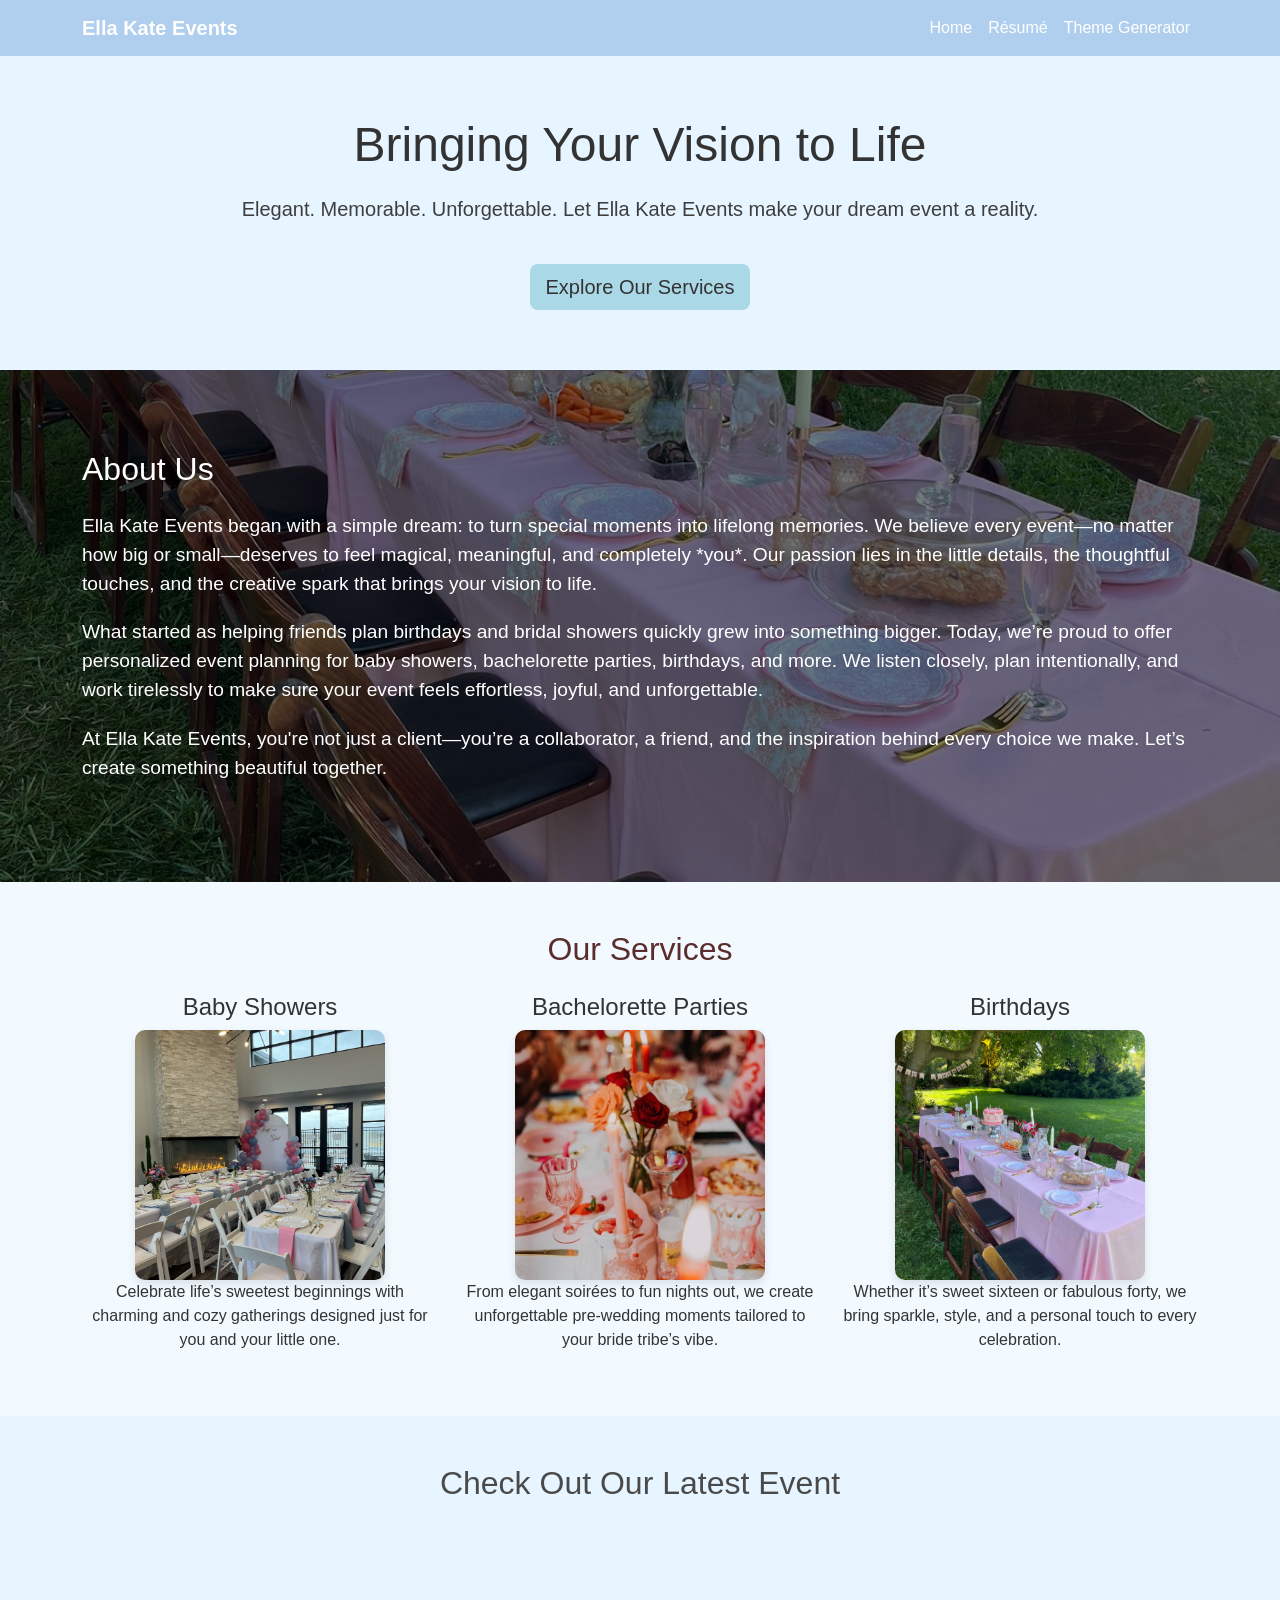
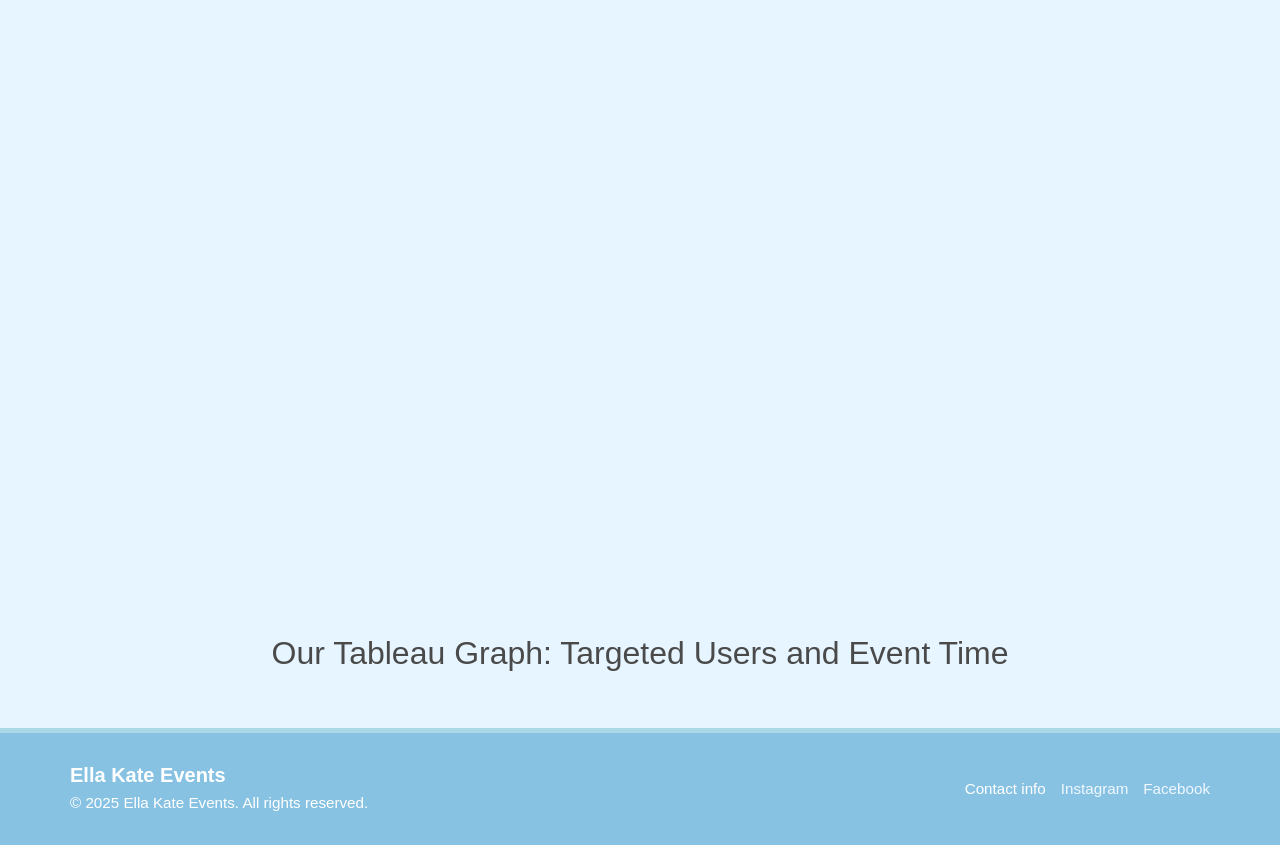
<file: index.html>
<!DOCTYPE html>
<html lang="en">
<head>
  <meta charset="UTF-8" />
  <meta name="viewport" content="width=device-width, initial-scale=1" />
  <title>Ella Kate Events</title>
  <link href="https://cdn.jsdelivr.net/npm/bootstrap@5.3.3/dist/css/bootstrap.min.css" rel="stylesheet" />
  <link rel="stylesheet" href="styles/style.css" />
</head>
<body>

  <nav class="navbar navbar-expand-lg navbar-dark bg-dark">
    <div class="container">
      <a class="navbar-brand" href="#">Ella Kate Events</a>
      <button class="navbar-toggler" type="button" data-bs-toggle="collapse" data-bs-target="#navbarNav">
        <span class="navbar-toggler-icon"></span>
      </button>
      <div class="collapse navbar-collapse" id="navbarNav">
        <ul class="navbar-nav ms-auto">
          <li class="nav-item"><a class="nav-link" href="index.html">Home</a></li>
          <li class="nav-item"><a class="nav-link" href="resume.html">Résumé</a></li>
          <li class="nav-item"><a class="nav-link" href="event.html">Theme Generator</a></li>
        </ul>
      </div>
    </div>
  </nav>

  <section class="hero">
    <div class="container">
      <h1>Bringing Your Vision to Life</h1>
      <p>Elegant. Memorable. Unforgettable. Let Ella Kate Events make your dream event a reality.</p>
      <a href="#services" class="btn btn-light btn-lg mt-4">Explore Our Services</a>
    </div>
  </section>

  <section id="about" class="about-section">
    <div class="container">
      <h2 class="mb-4">About Us</h2>
      <p class="lead">
        Ella Kate Events began with a simple dream: to turn special moments into lifelong memories. We believe every event—no matter how big or small—deserves to feel magical, meaningful, and completely *you*. Our passion lies in the little details, the thoughtful touches, and the creative spark that brings your vision to life.
      </p>
      <p class="lead">
        What started as helping friends plan birthdays and bridal showers quickly grew into something bigger. Today, we’re proud to offer personalized event planning for baby showers, bachelorette parties, birthdays, and more. We listen closely, plan intentionally, and work tirelessly to make sure your event feels effortless, joyful, and unforgettable.
      </p>
      <p class="lead">
        At Ella Kate Events, you're not just a client—you’re a collaborator, a friend, and the inspiration behind every choice we make. Let’s create something beautiful together.
      </p>
    </div>
  </section>

  <section id="services" class="py-5">
    <div class="container">
      <h2 class="text-center mb-4">Our Services</h2>
      <div class="row text-center">
        <div class="col-md-4">
          <h4>Baby Showers</h4>
          <img src="Images/babyshower.jpg" alt="Baby Shower" class="img-fluid">
          <p>Celebrate life’s sweetest beginnings with charming and cozy gatherings designed just for you and your little one.</p>
        </div>
        <div class="col-md-4">
          <h4>Bachelorette Parties</h4>
          <img src="Images/Bachelorette.jpg" alt="Bachelorette Party" class="img-fluid">
          <p>From elegant soirées to fun nights out, we create unforgettable pre-wedding moments tailored to your bride tribe’s vibe.</p>
        </div>
        <div class="col-md-4">
          <h4>Birthdays</h4>
          <img src="Images/birthday.jpg" alt="Birthday" class="img-fluid">
          <p>Whether it’s sweet sixteen or fabulous forty, we bring sparkle, style, and a personal touch to every celebration.</p>
        </div>
      </div>
    </div>
  </section>

  <section id="video-section" class="py-5">
    <div class="container text-center">
      <h2>Check Out Our Latest Event</h2>
      <div class="ratio ratio-16x9">
        <iframe
          src="https://www.youtube.com/embed/rlWCMXoCdEY"
          title="YouTube video"
          allow="accelerometer; autoplay; clipboard-write; encrypted-media; gyroscope; picture-in-picture"
          allowfullscreen></iframe>
      </div>
    </div>
  </section>

  <section id="tableau-section" class="py-5">
    <div class="container text-center">
      <h2>Our Tableau Graph: Targeted Users and Event Time</h2>
      <div class='tableauWrapper'>
        <div class='tableauPlaceholder' id='viz1744385298440' style='position: relative;'>
          <noscript>
            <a href='#'>
              <img alt='Targeted Users and Event Time for Planning Activity Events' src='https://public.tableau.com/static/images/Ta/TargetedUsersandEventTimeforPlanningActivityEvents/Story1/1_rss.png' style='border: none' />
            </a>
          </noscript>
          <object class='tableauViz' style='display:none;'>
            <param name='host_url' value='https%3A%2F%2Fpublic.tableau.com%2F' />
            <param name='embed_code_version' value='3' />
            <param name='site_root' value='' />
            <param name='name' value='TargetedUsersandEventTimeforPlanningActivityEvents/Story1' />
            <param name='tabs' value='no' />
            <param name='toolbar' value='no' />
            <param name='static_image' value='https://public.tableau.com/static/images/Ta/TargetedUsersandEventTimeforPlanningActivityEvents/Story1/1.png' />
            <param name='animate_transition' value='yes' />
            <param name='display_static_image' value='yes' />
            <param name='display_spinner' value='yes' />
            <param name='display_overlay' value='yes' />
            <param name='display_count' value='yes' />
            <param name='language' value='en-US' />
          </object>
        </div>
        <script type='text/javascript'>
          var divElement = document.getElementById('viz1744385298440');
          var vizElement = divElement.getElementsByTagName('object')[0];
          vizElement.style.width = '100%';
          vizElement.style.height = '600px';
          var scriptElement = document.createElement('script');
          scriptElement.src = 'https://public.tableau.com/javascripts/api/viz_v1.js';
          vizElement.parentNode.insertBefore(scriptElement, vizElement);
        </script>
      </div>
    </div>
  </section>

  <footer>
    <div class="footer-container">
      <div class="footer-left">
        <h5>Ella Kate Events</h5>
        <p>&copy; 2025 Ella Kate Events. All rights reserved.</p>
      </div>
      <div class="footer-right">
        <a>Contact info</a>
        <a href="https://www.instagram.com/ellakateevents/">Instagram</a>
        <a href="https://www.facebook.com/profile.php?id=61565720379398#">Facebook</a>
      </div>
    </div>
  </footer>

  
  <script src="https://cdn.jsdelivr.net/npm/bootstrap@5.3.3/dist/js/bootstrap.bundle.min.js"></script>
</body>
</html>
</file>
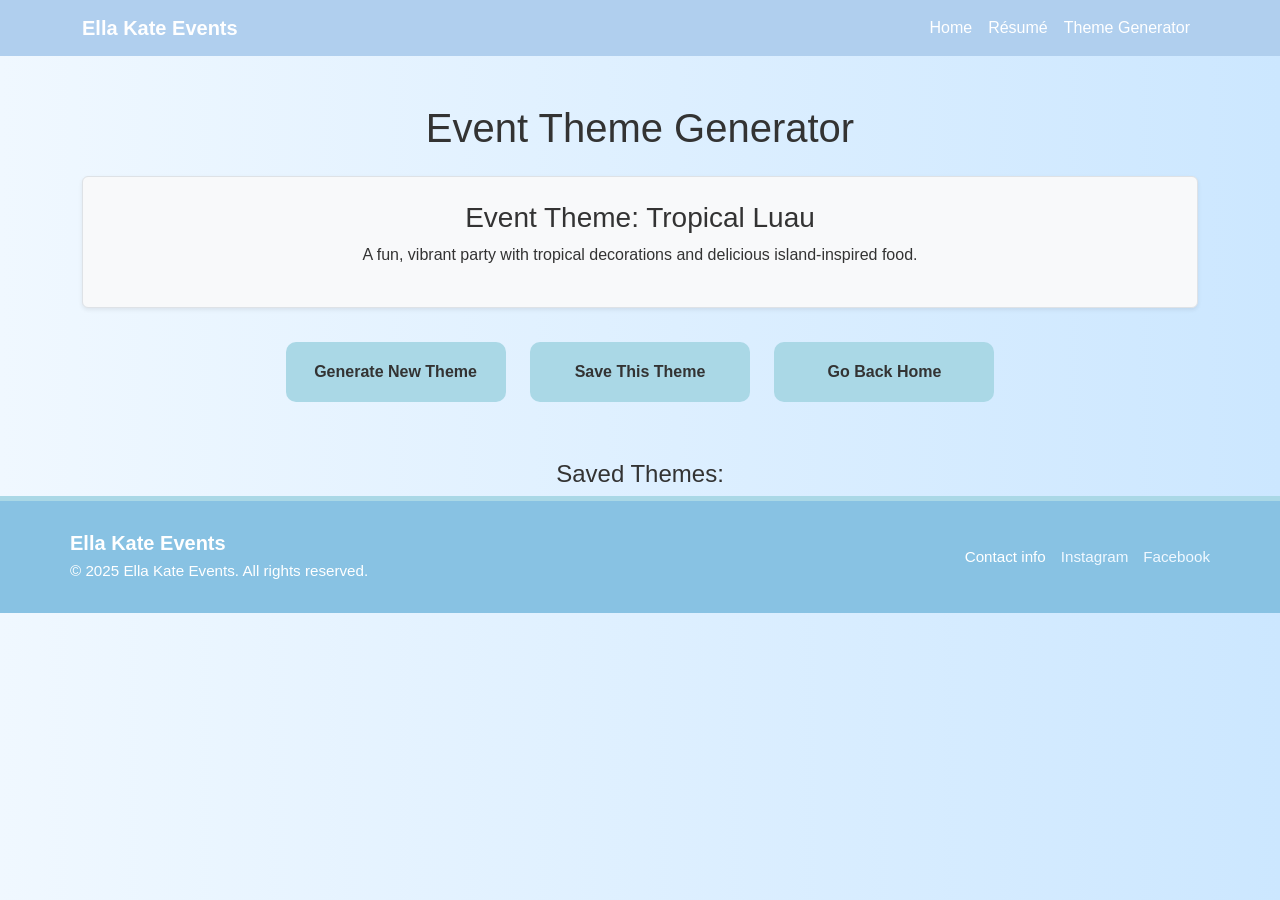
<file: event.html>
<!DOCTYPE html>
<html lang="en">
<head>
  <meta charset="UTF-8" />
  <meta name="viewport" content="width=device-width, initial-scale=1" />
  <title>Event Theme Generator</title>
  <link href="https://cdn.jsdelivr.net/npm/bootstrap@5.3.3/dist/css/bootstrap.min.css" rel="stylesheet" />
  <link rel="stylesheet" href="styles/style.css" />
</head>
<body>
  <nav class="navbar navbar-expand-lg navbar-dark bg-dark">
    <div class="container">
      <a class="navbar-brand" href="#">Ella Kate Events</a>
      <button class="navbar-toggler" type="button" data-bs-toggle="collapse" data-bs-target="#navbarNav">
        <span class="navbar-toggler-icon"></span>
      </button>
      <div class="collapse navbar-collapse" id="navbarNav">
        <ul class="navbar-nav ms-auto">
          <li class="nav-item"><a class="nav-link" href="index.html">Home</a></li>
          <li class="nav-item"><a class="nav-link" href="resume.html">Résumé</a></li>
          <li class="nav-item"><a class="nav-link" href="event.html">Theme Generator</a></li>
        </ul>
      </div>
    </div>
  </nav>

  <div class="container text-center mt-5">
    <h1>Event Theme Generator</h1>
    <div class="theme-card mt-4 p-4 border rounded shadow-sm bg-light">
      <h3>Event Theme: <span id="theme-name">Tropical Luau</span></h3>
      <p id="theme-description">A fun, vibrant party with tropical decorations and delicious island-inspired food.</p>
    </div>

    <div class="mt-4">
      <button id="generate-theme-btn" class="btn btn-light generate-button">Generate New Theme</button>
      <button id="save-theme-btn" class="btn btn-light generate-button">Save This Theme</button>
      <a href="index.html" class="btn btn-light back-home-button">Go Back Home</a>
    </div>

    <div id="saved-themes" class="mt-5">
      <h4>Saved Themes:</h4>
      <ul class="list-group mx-auto" style="max-width: 500px;"></ul>
    </div>
  </div>

  <script>
    const themes = [
  { name: "🌴 Tropical Luau", description: "A fun, vibrant party with tropical decorations and delicious island-inspired food." },
  { name: "🌸 Vintage Garden Party", description: "Elegant outdoor gathering with floral decorations, vintage crockery, and delicate tea." },
  { name: "🎰 Casino Night", description: "Glamorous event with casino tables, cocktails, and a thrilling atmosphere." },
  { name: "🌼 Boho Picnic", description: "Casual and laid-back with bohemian style decor and cozy blankets for a relaxed event." },
  { name: "🎭 Masquerade Ball", description: "Mystical and elegant, with guests wearing masks and dancing the night away." },
  { name: "🎬 Hollywood Glam", description: "Red carpet event with gold accents, paparazzi, and dramatic flair." },
  { name: "❄️ Winter Wonderland", description: "A dreamy event full of icy blues, sparkling lights, and snow-themed decor." },
  { name: "🌾 Rustic Barn Wedding", description: "Warm, romantic event with wooden decor, fairy lights, and vintage accents." },
  { name: "🧚 Enchanted Forest", description: "Whimsical and magical, full of greenery, twinkle lights, and fairy elements." },
  { name: "🪩 Disco Fever", description: "Retro 70s themed party with a dance floor, disco balls, and funky music." }
];


    const button = document.getElementById('generate-theme-btn');
    const saveButton = document.getElementById('save-theme-btn');
    const themeNameElement = document.getElementById('theme-name');
    const themeDescriptionElement = document.getElementById('theme-description');
    const savedThemesList = document.querySelector('#saved-themes ul');

    let currentTheme = themes[0];

    button.addEventListener('click', () => {
      const randomIndex = Math.floor(Math.random() * themes.length);
      currentTheme = themes[randomIndex];
      themeNameElement.textContent = currentTheme.name;
      themeDescriptionElement.textContent = currentTheme.description;
    });

    saveButton.addEventListener('click', () => {
      const listItem = document.createElement('li');
      listItem.className = 'list-group-item';
      listItem.textContent = `${currentTheme.name} - ${currentTheme.description}`;
      savedThemesList.appendChild(listItem);
    });
  </script>

  <script src="https://cdn.jsdelivr.net/npm/bootstrap@5.3.3/dist/js/bootstrap.bundle.min.js"></script>


  <footer>
    <div class="footer-container">
      <div class="footer-left">
        <h5>Ella Kate Events</h5>
        <p>&copy; 2025 Ella Kate Events. All rights reserved.</p>
      </div>
      <div class="footer-right">
        <a>Contact info</a>
        <a href="https://www.instagram.com/ellakateevents/">Instagram</a>
        <a href="https://www.facebook.com/profile.php?id=61565720379398#">Facebook</a>
      </div>
    </div>
  </footer>


</body>
</html>
</file>
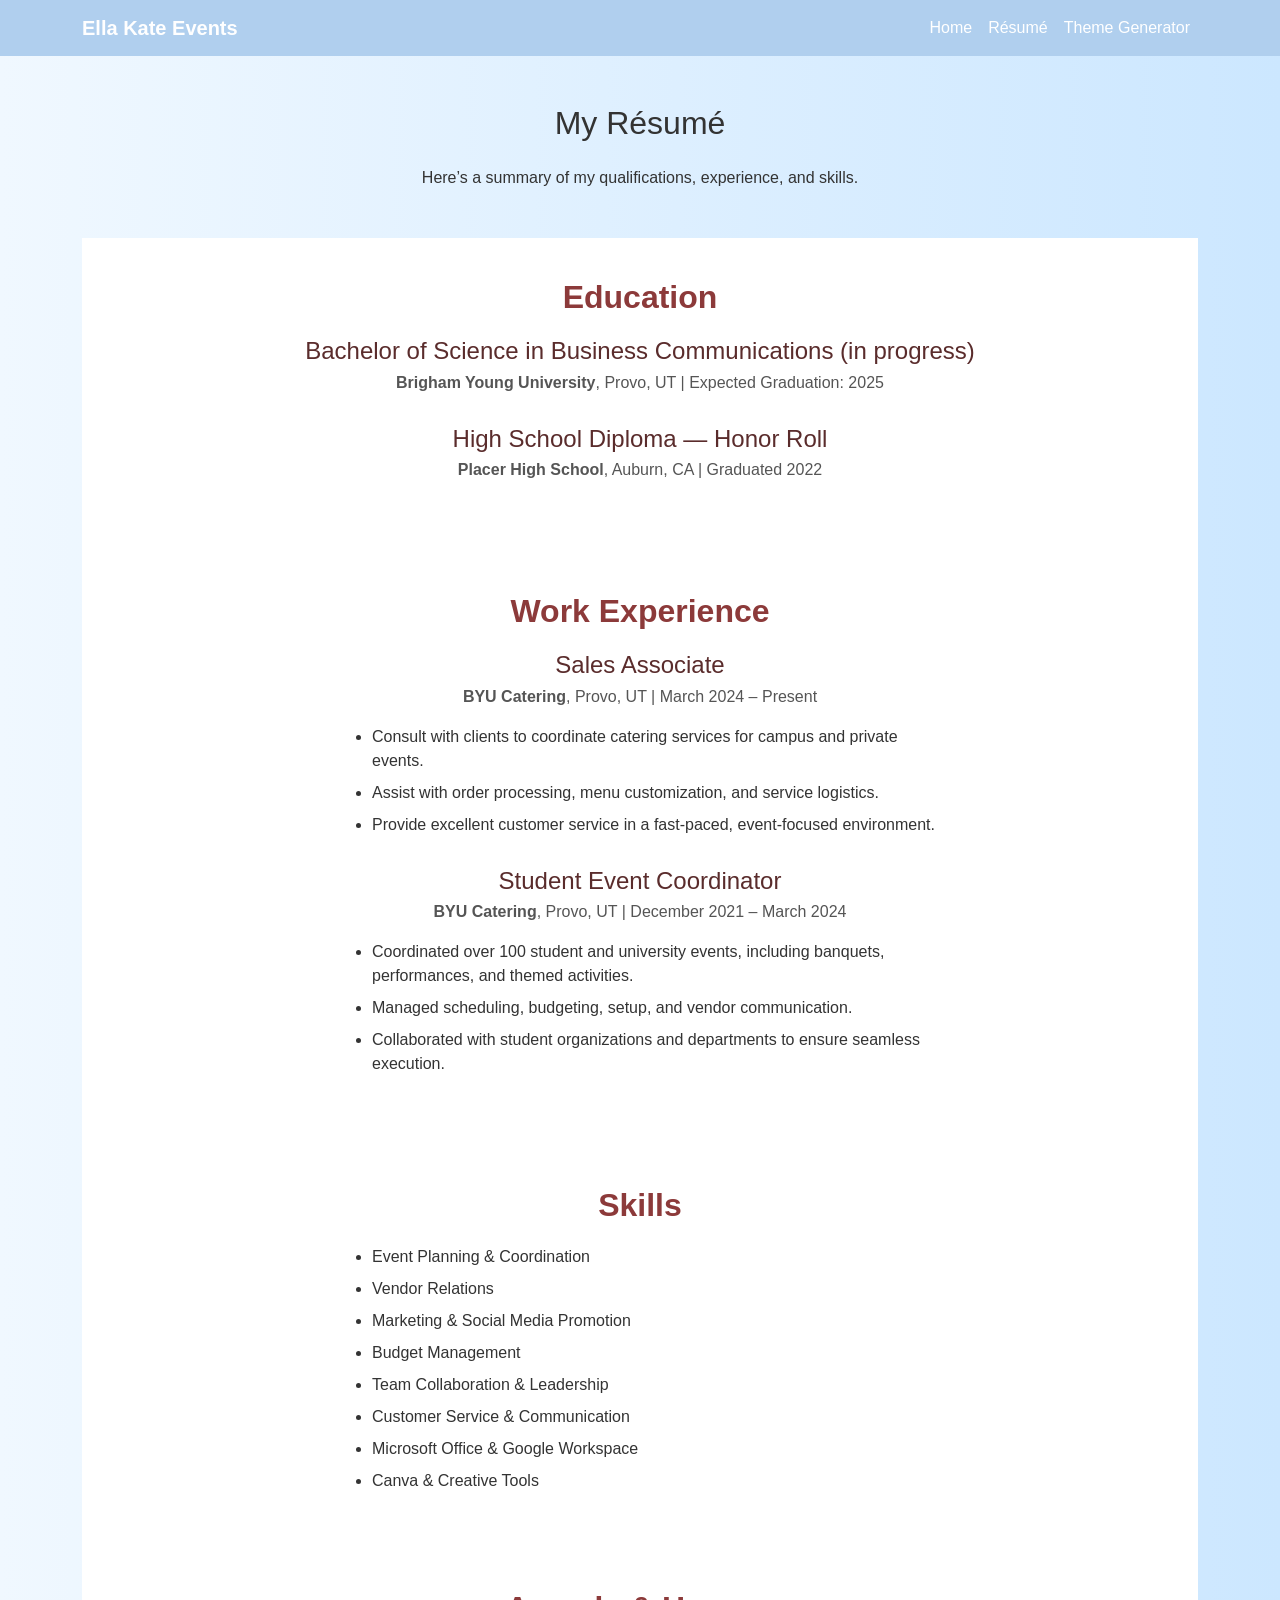
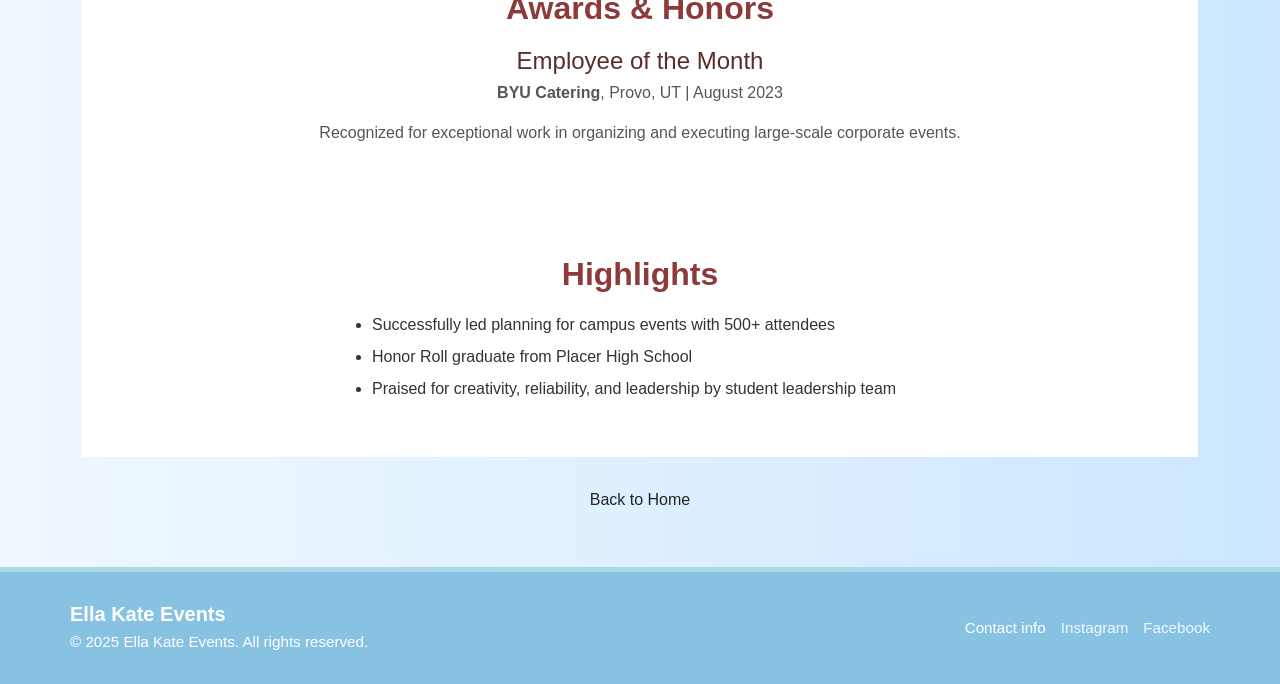
<file: resume.html>
<!DOCTYPE html>
<html lang="en">
<head>
  <meta charset="UTF-8" />
  <meta name="viewport" content="width=device-width, initial-scale=1" />
  <title>My Résumé - Ella Kate Events</title>
  <link href="https://cdn.jsdelivr.net/npm/bootstrap@5.3.3/dist/css/bootstrap.min.css" rel="stylesheet" />
  <link rel="stylesheet" href="styles/style.css" />
</head>
<body>

  
  <nav class="navbar navbar-expand-lg navbar-dark bg-dark">
    <div class="container">
      <a class="navbar-brand" href="#">Ella Kate Events</a>
      <button class="navbar-toggler" type="button" data-bs-toggle="collapse" data-bs-target="#navbarNav">
        <span class="navbar-toggler-icon"></span>
      </button>
      <div class="collapse navbar-collapse" id="navbarNav">
        <ul class="navbar-nav ms-auto">
          <li class="nav-item"><a class="nav-link" href="index.html">Home</a></li>
          <li class="nav-item"><a class="nav-link" href="resume.html">Résumé</a></li>
          <li class="nav-item"><a class="nav-link" href="event.html">Theme Generator</a></li>
        </ul>
      </div>
    </div>
  </nav>

  
  <section class="resume py-5">
    <div class="container">
      <h2 class="text-center mb-4">My Résumé</h2>
      <p class="text-center mb-5">Here’s a summary of my qualifications, experience, and skills.</p>

      
      <div class="resume-section">
        <h3 class="section-title">Education</h3>
        <div class="resume-item">
          <h4>Bachelor of Science in Business Communications (in progress)</h4>
          <p><strong>Brigham Young University</strong>, Provo, UT | Expected Graduation: 2025</p>
          
        </div>
        <div class="resume-item">
          <h4>High School Diploma — Honor Roll</h4>
          <p><strong>Placer High School</strong>, Auburn, CA | Graduated 2022</p>
        </div>
      </div>

      
      <div class="resume-section">
        <h3 class="section-title">Work Experience</h3>
        <div class="resume-item">
          <h4>Sales Associate</h4>
          <p><strong>BYU Catering</strong>, Provo, UT | March 2024 – Present</p>
          <ul>
            <li>Consult with clients to coordinate catering services for campus and private events.</li>
            <li>Assist with order processing, menu customization, and service logistics.</li>
            <li>Provide excellent customer service in a fast-paced, event-focused environment.</li>
          </ul>
        </div>
        <div class="resume-item">
          <h4>Student Event Coordinator</h4>
          <p><strong>BYU Catering</strong>, Provo, UT | December 2021 – March 2024</p>
          <ul>
            <li>Coordinated over 100 student and university events, including banquets, performances, and themed activities.</li>
            <li>Managed scheduling, budgeting, setup, and vendor communication.</li>
            <li>Collaborated with student organizations and departments to ensure seamless execution.</li>
          </ul>
        </div>
      </div>

      
      <div class="resume-section">
        <h3 class="section-title">Skills</h3>
        <ul>
          <li>Event Planning & Coordination</li>
          <li>Vendor Relations</li>
          <li>Marketing & Social Media Promotion</li>
          <li>Budget Management</li>
          <li>Team Collaboration & Leadership</li>
          <li>Customer Service & Communication</li>
          <li>Microsoft Office & Google Workspace</li>
          <li>Canva & Creative Tools</li>
        </ul>
      </div>

     
      <div class="resume-section">
        <h3 class="section-title">Awards & Honors</h3>
        <div class="resume-item">
          <h4>Employee of the Month</h4>
          <p><strong>BYU Catering</strong>, Provo, UT | August 2023</p>
          <p>Recognized for exceptional work in organizing and executing large-scale corporate events.</p>
        </div>
      </div>

     
      <div class="resume-section">
        <h3 class="section-title">Highlights</h3>
        <ul>
          <li>Successfully led planning for campus events with 500+ attendees</li>
          <li>Honor Roll graduate from Placer High School</li>
          <li>Praised for creativity, reliability, and leadership by student leadership team</li>
        </ul>
      </div>

     
      <div class="text-center mt-4">
        <a href="index.html" class="btn btn-back">Back to Home</a>
      </div>
    </div>
  </section>

  
  <footer>
    <div class="footer-container">
      <div class="footer-left">
        <h5>Ella Kate Events</h5>
        <p>&copy; 2025 Ella Kate Events. All rights reserved.</p>
      </div>
      <div class="footer-right">
        <a>Contact info</a>
        <a href="https://www.instagram.com/ellakateevents/">Instagram</a>
        <a href="https://www.facebook.com/profile.php?id=61565720379398#">Facebook</a>
      </div>
    </div>
  </footer>

  <script src="https://cdn.jsdelivr.net/npm/bootstrap@5.3.3/dist/js/bootstrap.bundle.min.js"></script>
</body>
</html>
</file>
<file: styles/style.css>
/* This is my custom stylesheet with font color, font family, and 3 styled divs */


body {
    background: linear-gradient(to right, #f0f8ff, #cce7ff); 
    font-family: 'Segoe UI', Tahoma, Geneva, Verdana, sans-serif;
    color: #333;
    margin: 0;
    padding: 0;
}

a {
    text-decoration: none;
}

/* Navbar */
.navbar {
    background-color: #b0cfee !important; 
}

.navbar-brand {
    color: white !important;
    font-weight: bold;
}

.navbar-nav .nav-link {
    color: white !important;
}

.navbar-nav .nav-link:hover {
    color: #d5e5f9 !important; 
}

/* Hero Section */
.hero {
    background-color: #e6f5ff; 
    padding: 60px 0;
    text-align: center;
    color: #3e3e3e;
}

.hero h1 {
    font-size: 3rem;
    margin-bottom: 20px;
    color: #333;
}

.hero p {
    font-size: 1.25rem;
}

.btn-light {
    background-color: #aad8e6; 
    border: none;
    color: #333;
}

.btn-light:hover {
    background-color: #88c2e3;
    color: white;
}

/* About Section */
.about-section {
    background-image: url('../Images/birthday.jpg'); 
    background-size: cover;
    background-position: center;
    background-attachment: fixed;
    color: white;
    padding: 80px 20px;
    position: relative;
}

.about-section::before {
    content: '';
    position: absolute;
    top: 0; left: 0; right: 0; bottom: 0;
    background-color: rgba(0, 0, 0, 0.5); 
    z-index: 0;
}

.about-section .container {
    position: relative;
    z-index: 1;
}

.about-section .lead {
    font-size: 1.2rem;
    margin-bottom: 20px;
}

/* Services Section */
#services {
    background-color: #f2faff; 
    padding: 50px 0;
}

#services h2 {
    color: #5a2c2c;
}

.custom-service-box {
    text-align: center;
    margin: 20px 0;
}

.custom-service-box img {
    max-width: 100%;
    height: auto;
    margin-bottom: 15px;
    border-radius: 10px;
}

.custom-service-box h4 {
    font-size: 1.5rem;
    margin-bottom: 15px;
    color: #3e3e3e;
}

.custom-service-box p {
    font-size: 1.1rem;
    color: #555;
}

/* Video and Tableau Sections */
#video-section,
#tableau-section {
    background-color: #e6f5ff; 
    padding: 50px 0;
}

#video-section h2,
#tableau-section h2 {
    color: #4a4a4a;
}

/* Resume Section */
.resume-section {
    padding: 40px 0;
    background-color: #fff;
}

.section-title {
    font-size: 2rem;
    font-weight: 600;
    color: #8c3a3a;
    text-align: center;
    margin-bottom: 20px;
}

.resume-item {
    margin-bottom: 30px; 
    text-align: center;
}

.resume-item h4 {
    font-size: 1.5rem;
    font-weight: 500;
    margin-bottom: 5px;
    color: #5a2c2c;
}

.resume-item p {
    color: #555;
}


.resume ul {
    padding-left: 2rem; 
    text-align: left;   
    max-width: 600px;   
    margin: 0 auto 1rem auto; 
}

.resume li {
    margin-bottom: 8px;
}



.img-fluid {
    width: 250px; 
    height: 250px; 
    object-fit: cover; 
    border-radius: 10px; 
    box-shadow: 0 4px 10px rgba(0, 0, 0, 0.1); 
}
.generate-button,
.back-home-button {
    width: 220px;
    height: 60px;
    font-size: 1rem;
    font-weight: 600;
    border: none;
    border-radius: 10px;
    color: #333;
    background-color: #aad8e6; 
    display: inline-flex;
    align-items: center;
    justify-content: center;
    margin: 10px;
    transition: all 0.3s ease;
}

.generate-button:hover,
.back-home-button:hover {
    background-color: #88c2e3;
    color: white;
}


footer {
    background-color: #88c2e3; 
    color: #ffffff;
    padding: 30px 0;
    font-family: 'Segoe UI', Tahoma, Geneva, Verdana, sans-serif;
    border-top: 5px solid #aad8e6; 
  }
  
  .footer-container {
    max-width: 1200px;
    margin: 0 auto;
    padding: 0 30px;
    display: flex;
    justify-content: space-between;
    align-items: center;
    flex-wrap: wrap;
  }
  
  .footer-left h5 {
    margin: 0 0 5px;
    font-size: 1.25rem;
    font-weight: 600;
  }
  
  .footer-left p {
    margin: 0;
    font-size: 0.95rem;
  }
  
  .footer-right {
    display: flex;
    gap: 15px;
    flex-wrap: wrap;
    justify-content: center;
  }
  
  .footer-right a {
    color: #f0f8ff;
    text-decoration: none;
    font-weight: 500;
    font-size: 0.95rem;
  }
  
  .footer-right a:hover {
    color: #ffffff;
    text-decoration: underline;
  }
  .shorts-wrapper {
    position: relative;
    width: 100%;
    max-width: 360px;
    margin: 0 auto;
    padding-top: 177.78%; 
  }
  
  .shorts-wrapper iframe {
    position: absolute;
    top: 0;
    left: 0;
    width: 100%;
    height: 100%;
    border-radius: 10px;
  }
  .tableauWrapper {
    display: flex;
    justify-content: center;  
    align-items: center;      
    margin: 0 auto;           
  }
</file>
